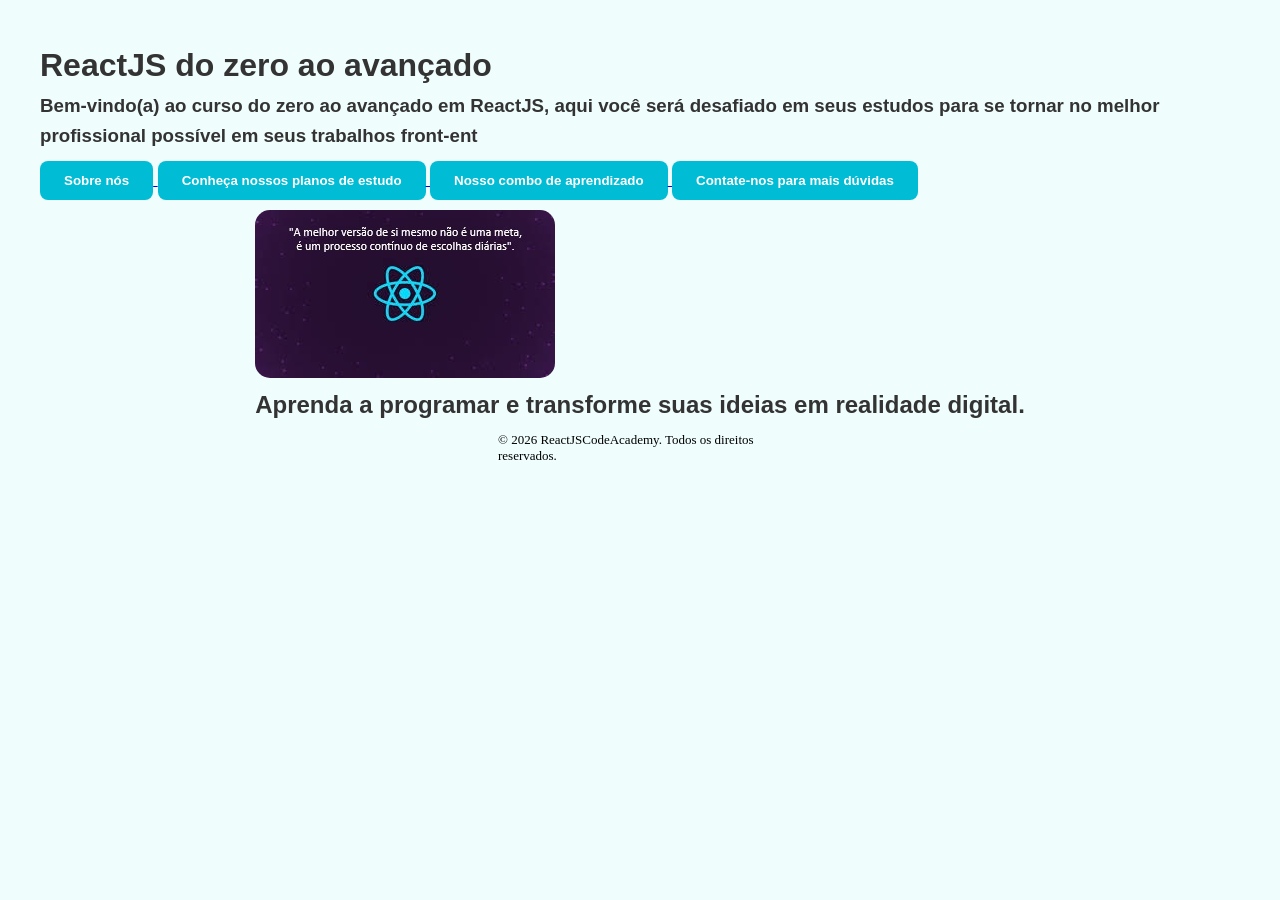
<file: index.html>
<!DOCTYPE html>
<html lang="pt-br">
<head>
    <meta charset="UTF-8">
    <meta name="viewport" content="width=device-width, initial-scale=1.0">
    <title>Home</title>
    <link rel="icon" type="image/png" href="./img/react_original_logo_icon_146374.ico">
    <link rel="stylesheet" href="./css/style.css">
</head>
<body>
    <header>
        <h1>ReactJS do zero ao avançado</h1>
        <h3>Bem-vindo(a) ao curso do zero ao avançado em ReactJS, aqui você será desafiado em seus estudos para se tornar no melhor profissional possível em seus trabalhos front-ent</h3>
        <nav>
        <a href="about.html">
            <button>Sobre nós</button>
        </a>
        <a href="plans.html">
            <button>Conheça nossos planos de estudo</button>
        </a>
        <a href="services.html">
            <button>Nosso combo de aprendizado</button>
        </a>
        <a href="contact.html">
            <button>Contate-nos para mais dúvidas</button>
        </a> 
        </nav>
    </header>
<main>
<section>
    <img src="./img/PaginaIndex.jpg" alt="">
    <h2>Aprenda a programar e transforme suas ideias em realidade digital.</h2>

</section>
</main>

</body>
    <footer>
            <iframe src="footer.html" frameborder="0" width="100%" height="100"></iframe>
    </footer>
</html>
</file>
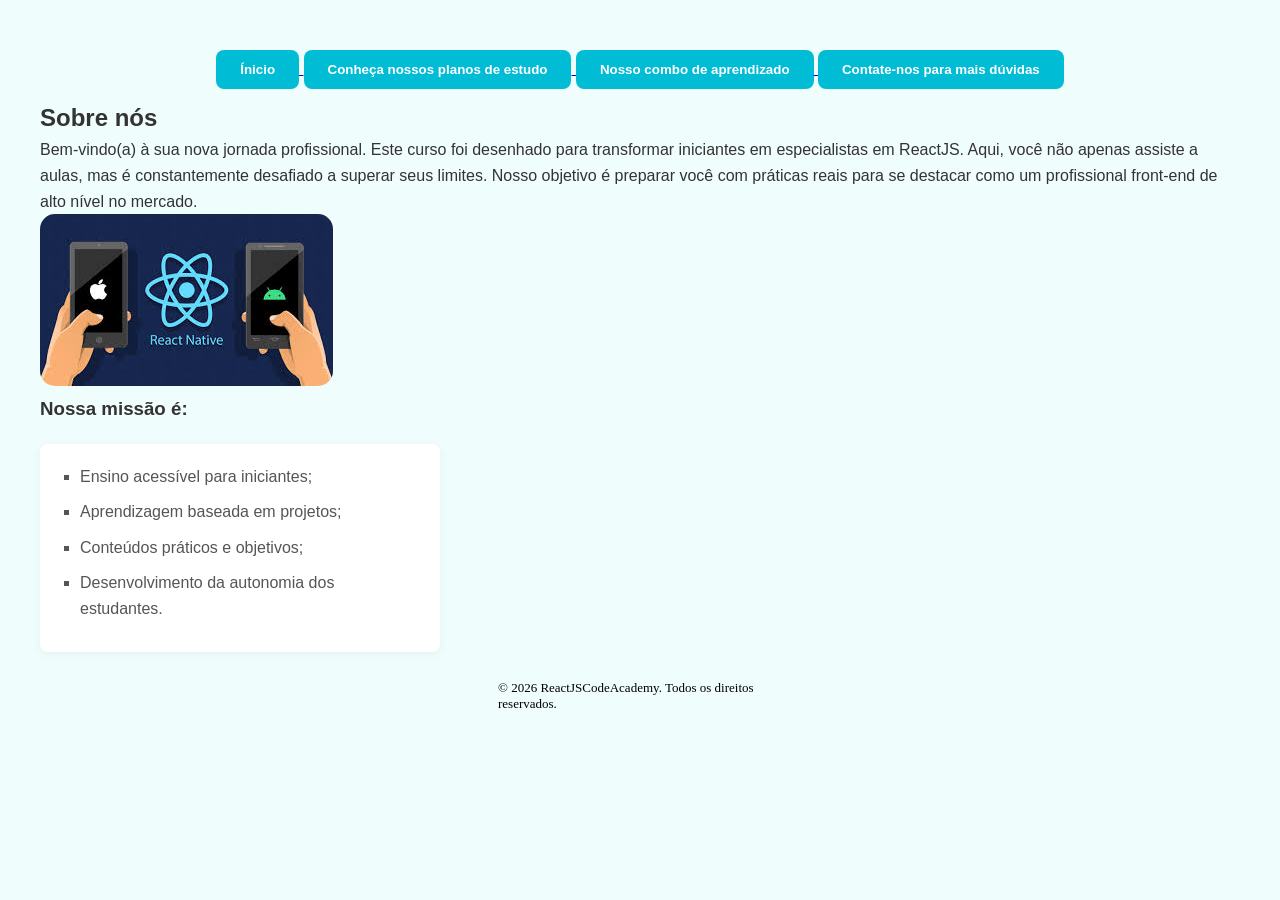
<file: about.html>
<!DOCTYPE html>
<html lang="pt-br">

<head>
    <meta charset="UTF-8">
    <meta name="viewport" content="width=device-width, initial-scale=1.0">
    <title>Sobre</title>
    <link rel="icon" type="image/png" href="./img/react_original_logo_icon_146374.ico">
    <link rel="stylesheet" href="./css/style.css">
</head>

<body>
    <header>
        <nav>
             <a href="index.html">
                <button>Ínicio</button>
            </a>
            <a href="plans.html">
                <button>Conheça nossos planos de estudo</button>
            </a>
            <a href="services.html">
                <button>Nosso combo de aprendizado</button>
            </a>
            <a href="contact.html">
                <button>Contate-nos para mais dúvidas</button>
            </a>
        </nav>
    </header>
    <main>
        <section>
            <h1>Sobre nós</h1>
            <p>Bem-vindo(a) à sua nova jornada profissional. Este curso foi desenhado para transformar iniciantes em
                especialistas em ReactJS. Aqui, você não apenas assiste a aulas, mas é constantemente desafiado a
                superar seus limites. Nosso objetivo é preparar você com práticas reais para se destacar como um
                profissional front-end de alto nível no mercado.</p>
            <img src="./img/SobreReact.jpg" alt="">

            <h3>Nossa missão é:</h3>

            <ul>
                <li>Ensino acessível para iniciantes;</li>
                <li>Aprendizagem baseada em projetos;</li>
                <li>Conteúdos práticos e objetivos;</li>
                <li>Desenvolvimento da autonomia dos estudantes.</li>
            </ul>
        </section>
    </main>
    <footer>
            <iframe src="footer.html" frameborder="0" width="100%" height="100"></iframe>
    </footer>
</body>

</html>
</file>
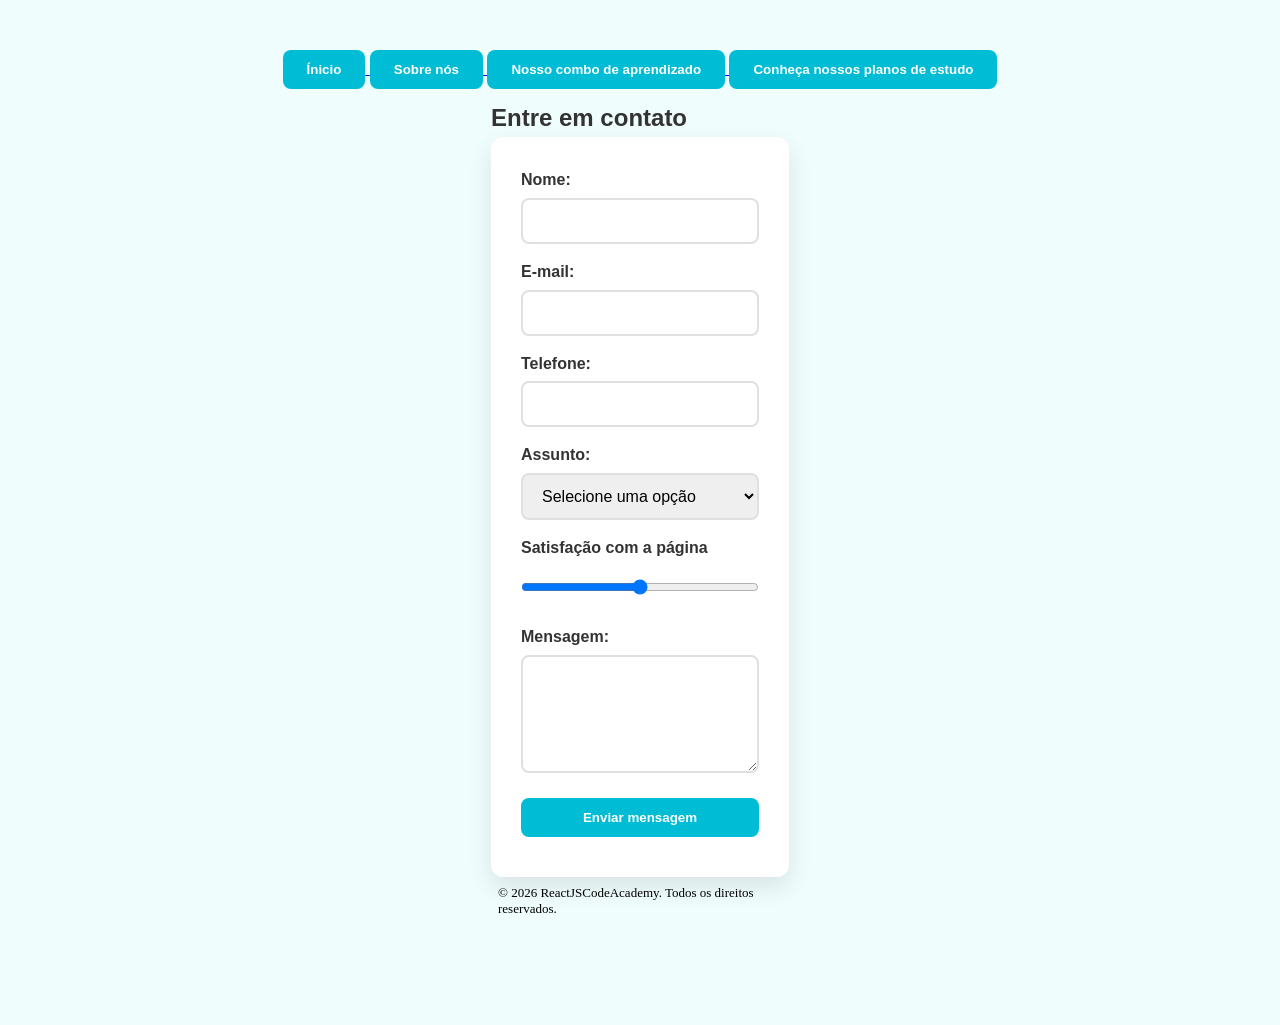
<file: contact.html>
<!DOCTYPE html>
<html lang="pt-br">

<head>
    <meta charset="UTF-8">
    <meta name="viewport" content="width=device-width, initial-scale=1.0">
    <title>Contatos</title>
    <link rel="icon" type="image/png" href="./img/react_original_logo_icon_146374.ico">
    <link rel="stylesheet" href="./css/contact.css">
</head>

<body>
    <header>
        <nav>
            <a href="index.html">
                <button>Ínicio</button>
            </a>
            <a href="about.html">
                <button>Sobre nós</button>
            </a>
            <a href="services.html">

                <button>Nosso combo de aprendizado</button>
            </a>
        <a href="plans.html">
            <button>Conheça nossos planos de estudo</button>
        </a>
        </nav>
    </header>
    <main>
        <section>
            <h2>Entre em contato</h2>

            <form>
                <label for="nome">Nome:</label>
                <input type="text" id="nome" name="nome" required>

                <label for="email">E-mail:</label>
                <input type="email" id="email" name="email" required>

                <label for="telefone">Telefone:</label>
                <input type="tel" id="telefone" name="telefone">
                
                <label for="assunto">Assunto:</label>
                <select id="assunto" name="assunto">
                    <option value="">Selecione uma opção</option>
                    <option value="duvida">Dúvida</option>
                    <option value="inscricao">Inscrição</option>
                    <option value="suporte">Suporte</option>
                </select>

                <label for="satisfacao">Satisfação com a página</label>
                <input type="range" name="" id="satisfacao">
                <label for="mensagem">Mensagem:</label>
                <textarea id="mensagem" name="mensagem" rows="5"></textarea>

                <button type="submit">Enviar mensagem</button>
            </form>
        </section>
    </main>
    <footer>
        <iframe src="footer.html" frameborder="0" width="100%" height="100"></iframe>
    </footer>
</body>

</html>
</file>
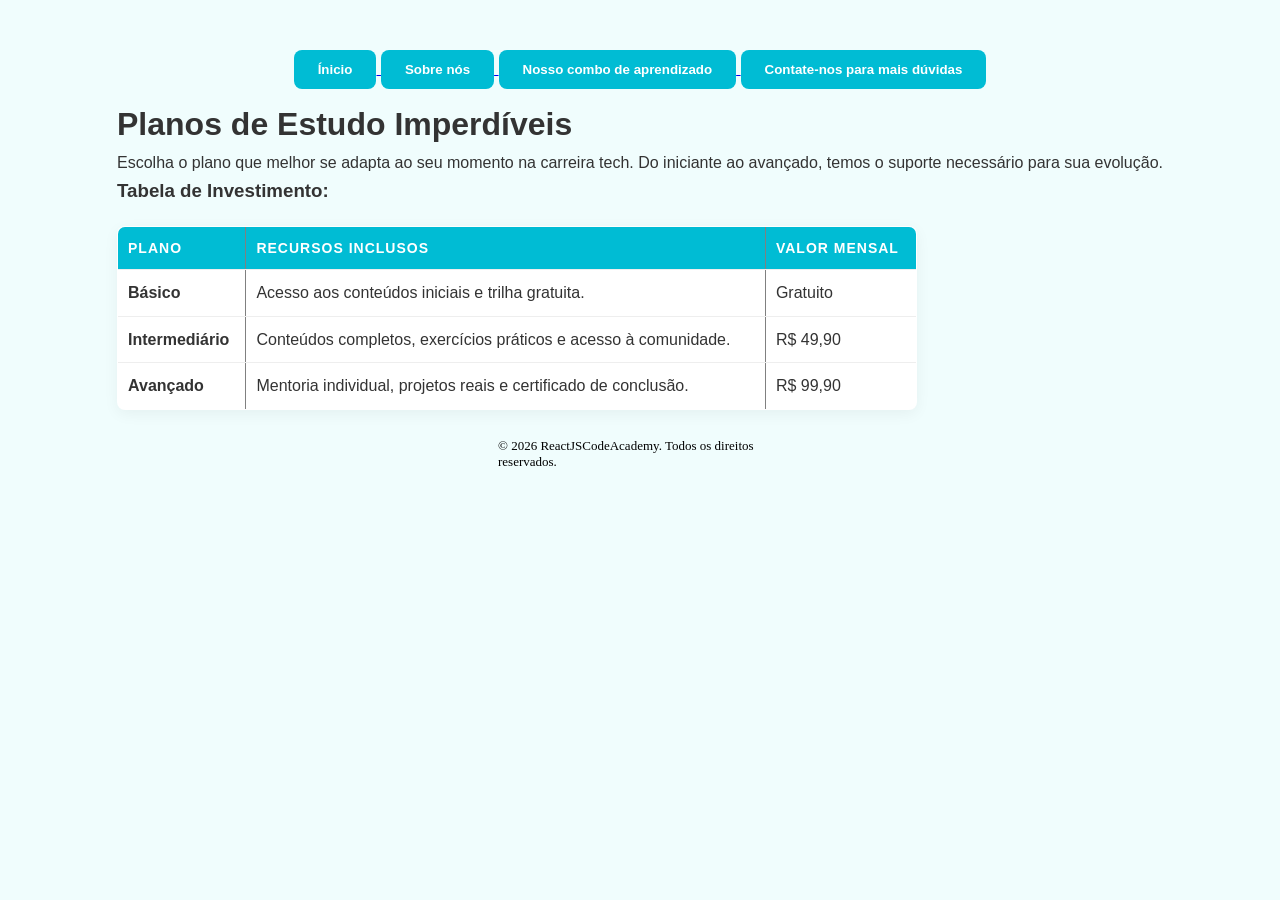
<file: plans.html>
<!DOCTYPE html>
<html lang="pt-br">

<head>
    <meta charset="UTF-8">
    <meta name="viewport" content="width=device-width, initial-scale=1.0">
    <title>Planos de Estudo</title>
    <link rel="icon" type="image/png" href="./img/react_original_logo_icon_146374.ico">
    <link rel="stylesheet" href="./css/style.css">
</head>

<body>
    <header>
        <nav>
            <a href="index.html">
                <button>Ínicio</button>
            </a>
            <a href="about.html">
                <button>Sobre nós</button>
            </a>
            <a href="services.html">
                <button>Nosso combo de aprendizado</button>
            </a>
            <a href="contact.html">
                <button>Contate-nos para mais dúvidas</button>
            </a>
        </nav>
    </header>

    <main>
        <h1>Planos de Estudo Imperdíveis</h1>

        <article>
            <p>Escolha o plano que melhor se adapta ao seu momento na carreira tech. Do iniciante ao avançado, temos o suporte necessário para sua evolução.</p>
        </article>

        <section>
            <h3>Tabela de Investimento:</h3>
            <table border="1" style="width: 100%; border-collapse: collapse; text-align: left;">
                <thead>
                    <tr style="background-color: #f2f2f2;">
                        <th style="padding: 10px;">Plano</th>
                        <th style="padding: 10px;">Recursos Inclusos</th>
                        <th style="padding: 10px;">Valor Mensal</th>
                    </tr>
                </thead>
                <tbody>
                    <tr>
                        <td style="padding: 10px;"><strong>Básico</strong></td>
                        <td style="padding: 10px;">Acesso aos conteúdos iniciais e trilha gratuita.</td>
                        <td style="padding: 10px;">Gratuito</td>
                    </tr>
                    <tr>
                        <td style="padding: 10px;"><strong>Intermediário</strong></td>
                        <td style="padding: 10px;">Conteúdos completos, exercícios práticos e acesso à comunidade.</td>
                        <td style="padding: 10px;">R$ 49,90</td>
                    </tr>
                    <tr>
                        <td style="padding: 10px;"><strong>Avançado</strong></td>
                        <td style="padding: 10px;">Mentoria individual, projetos reais e certificado de conclusão.</td>
                        <td style="padding: 10px;">R$ 99,90</td>
                    </tr>
                </tbody>
            </table>
        </section>
    </main>
<footer>

    <iframe src="footer.html" frameborder="0" width="100%" height="100"></iframe>
</footer>

</body>

</html>
</file>
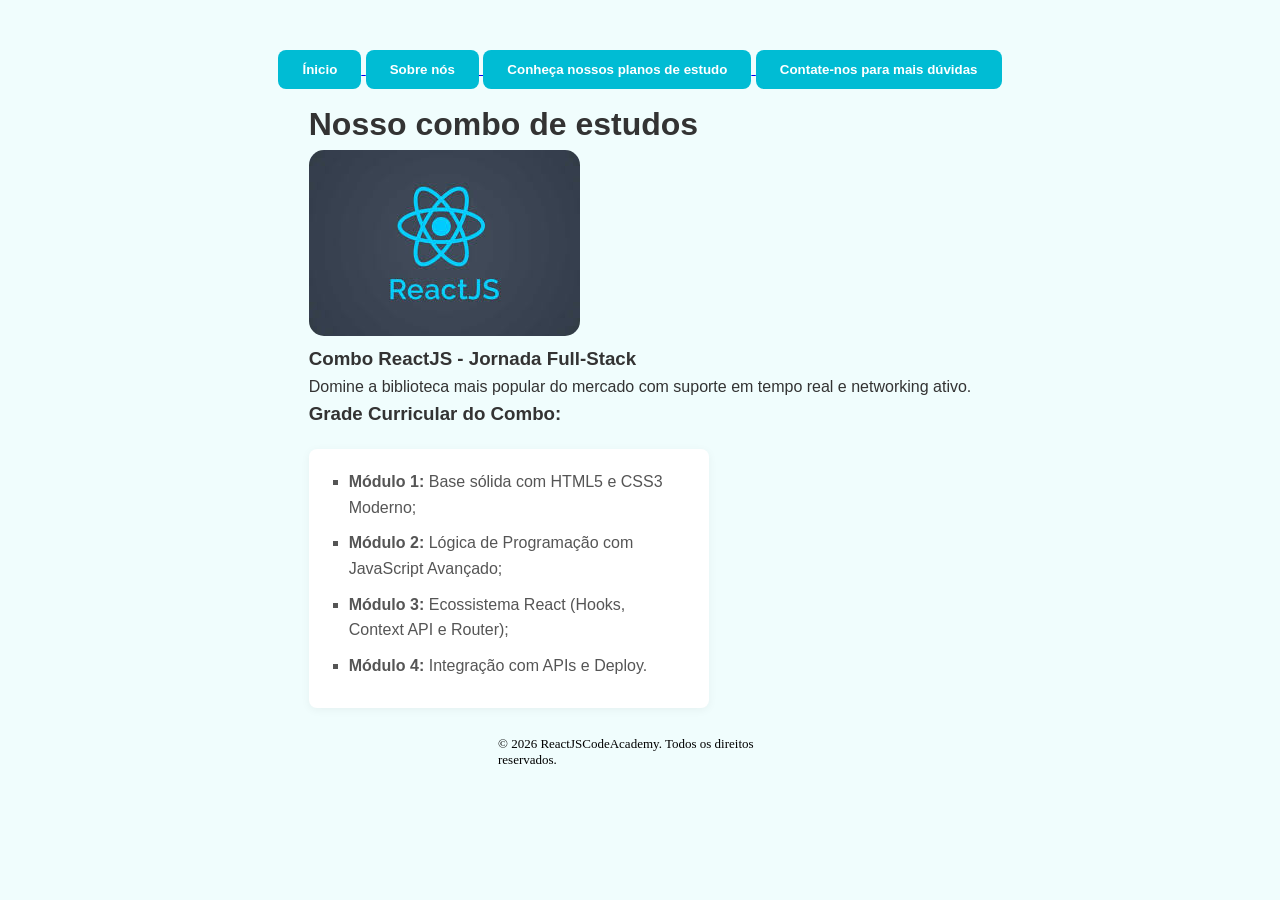
<file: services.html>
<!DOCTYPE html>
<html lang="pt-br">

<head>
    <meta charset="UTF-8">
    <meta name="viewport" content="width=device-width, initial-scale=1.0">
    <title>Combos</title>
    <link rel="icon" type="image/png" href="./img/react_original_logo_icon_146374.ico">
    <link rel="stylesheet" href="./css/style.css">
</head>

<body>
    <header>
        <nav>
            <a href="index.html">
                <button>Ínicio</button>
            </a>
            <a href="about.html">
                <button>Sobre nós</button>
            </a>
            <a href="plans.html">
                <button>Conheça nossos planos de estudo</button>
            </a>
            <a href="contact.html">
                <button>Contate-nos para mais dúvidas</button>
            </a>
        </nav>
    </header>
    <main>
        <h1>Nosso combo de estudos</h1>

        <article>
            <img src="img/images.jpg" alt="Logotipo do React e código na tela">
            <h3>Combo ReactJS - Jornada Full-Stack</h3>
            <p>Domine a biblioteca mais popular do mercado com suporte em tempo real e networking ativo.</p>
        </article>

        <h3>Grade Curricular do Combo:</h3>
        <ul>
            <li><strong>Módulo 1:</strong> Base sólida com HTML5 e CSS3 Moderno;</li>
            <li><strong>Módulo 2:</strong> Lógica de Programação com JavaScript Avançado;</li>
            <li><strong>Módulo 3:</strong> Ecossistema React (Hooks, Context API e Router);</li>
            <li><strong>Módulo 4:</strong> Integração com APIs e Deploy.</li>
        </ul>
    </main>
    <footer>
    <iframe src="footer.html" frameborder="0" width="100%" height="100"></iframe>
    </footer>
</body>

</html>
</file>
<file: css/style.css>
* {
    margin: 0;
    padding: 0;
    box-sizing: border-box;
    font-family: 'Segoe UI', Tahoma, Geneva, Verdana, sans-serif;
}

body {
    background-color: #f0fdfd; /* Um tom de ciano mais suave e profissional */
    color: #333;
    line-height: 1.6;
    padding: 40px;
    display: flex;
    flex-direction: column;
    align-items: center;
}
table {
    width: 100%;
    max-width: 800px;
    border-collapse: collapse;
    background-color: white;
    margin: 20px 0;
    border-radius: 8px;
    overflow: hidden; /* Para o border-radius funcionar */
    box-shadow: 0 4px 15px rgba(0,0,0,0.05);
}

th, td {
    padding: 15px;
    text-align: left;
    border-bottom: 1px solid #eee;
}

th {
    background-color: #00bcd4;
    color: white;
    text-transform: uppercase;
    font-size: 14px;
    letter-spacing: 1px;
}

tr:hover {
    background-color: #f9f9f9;
}
ul, ol {
    background-color: white;
    padding: 20px 40px;
    border-radius: 8px;
    margin: 20px 0;
    width: 100%;
    max-width: 400px;
    box-shadow: 0 2px 10px rgba(0,0,0,0.05);
}

li {
    margin-bottom: 10px;
    color: #555;
}

/* Estilo personalizado para os marcadores */
ul { list-style-type: square; }
form {
    background-color: white;
    padding: 30px;
    border-radius: 12px;
    width: 100%;
    max-width: 450px;
    display: flex;
    flex-direction: column;
    gap: 15px;
    box-shadow: 0 10px 25px rgba(0,0,0,0.1);
}

input, textarea, select {
    padding: 12px 15px;
    border: 2px solid #e0e0e0;
    border-radius: 8px;
    outline: none;
    transition: border-color 0.3s;
    font-size: 16px;
}

input:focus {
    border-color: #00bcd4;
}

label {
    font-weight: bold;
    margin-bottom: -10px;
    text-align: left;
}
button {
    cursor: pointer;
    background-color: #00bcd4;
    color: white;
    padding: 12px 24px;
    border: none;
    border-radius: 8px;
    font-weight: bold;
    transition: all 0.3s ease;
    margin: 10px 0;
}

button:hover {
    background-color: #0097a7;
    transform: translateY(-2px);
    box-shadow: 0 5px 15px rgba(0,0,0,0.1);
}

img {
    max-width: 100%;
    height: auto;
    border-radius: 15px;
    transition: transform 0.3s;
}

img:hover {
    transform: scale(1.02);
}
</file>
<file: css/contact.css>
* {
    margin: 0;
    padding: 0;
    box-sizing: border-box;
    font-family: 'Segoe UI', Tahoma, Geneva, Verdana, sans-serif;
}

body {
    background-color: #f0fdfd; /* Um tom de ciano mais suave e profissional */
    color: #333;
    line-height: 1.6;
    padding: 40px;
    display: flex;
    flex-direction: column;
    align-items: center;
}
table {
    width: 100%;
    max-width: 800px;
    border-collapse: collapse;
    background-color: white;
    margin: 20px 0;
    border-radius: 8px;
    overflow: hidden; /* Para o border-radius funcionar */
    box-shadow: 0 4px 15px rgba(0,0,0,0.05);
}

th, td {
    padding: 15px;
    text-align: left;
    border-bottom: 1px solid #eee;
}

th {
    background-color: #00bcd4;
    color: white;
    text-transform: uppercase;
    font-size: 14px;
    letter-spacing: 1px;
}

tr:hover {
    background-color: #f9f9f9;
}
ul, ol {
    background-color: white;
    padding: 20px 40px;
    border-radius: 8px;
    margin: 20px 0;
    width: 100%;
    max-width: 400px;
    box-shadow: 0 2px 10px rgba(0,0,0,0.05);
}

li {
    margin-bottom: 10px;
    color: #555;
}

/* Estilo personalizado para os marcadores */
ul { list-style-type: square; }
form {
    background-color: white;
    padding: 30px;
    border-radius: 12px;
    width: 100%;
    max-width: 450px;
    display: flex;
    flex-direction: column;
    gap: 15px;
    box-shadow: 0 10px 25px rgba(0,0,0,0.1);
}

input, textarea, select {
    padding: 12px 15px;
    border: 2px solid #e0e0e0;
    border-radius: 8px;
    outline: none;
    transition: border-color 0.3s;
    font-size: 16px;
}

input:focus {
    border-color: #00bcd4;
}

label {
    font-weight: bold;
    margin-bottom: -10px;
    text-align: left;
}
button {
    cursor: pointer;
    background-color: #00bcd4;
    color: white;
    padding: 12px 24px;
    border: none;
    border-radius: 8px;
    font-weight: bold;
    transition: all 0.3s ease;
    margin: 10px 0;
}

button:hover {
    background-color: #0097a7;
    transform: translateY(-2px);
    box-shadow: 0 5px 15px rgba(0,0,0,0.1);
}

img {
    max-width: 100%;
    height: auto;
    border-radius: 15px;
    transition: transform 0.3s;
}

img:hover {
    transform: scale(1.02);
}
</file>
